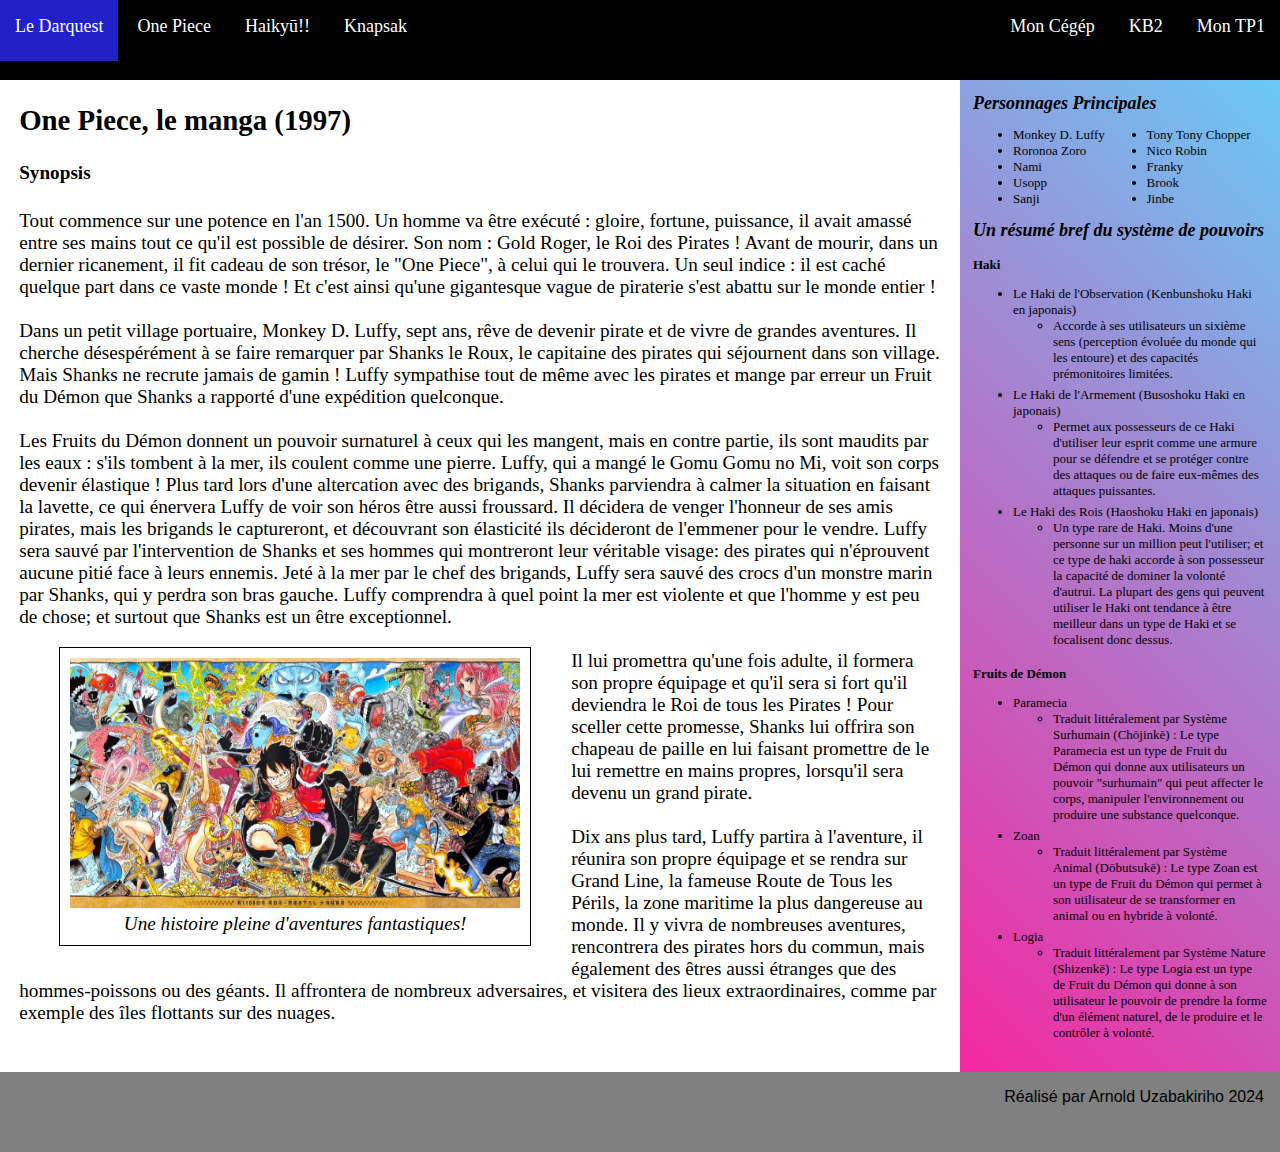
<file: index.html>
<!DOCTYPE html>
<html lang="fr">

<head>
    <meta charset="UTF-8">
    <meta name="viewport" content="width=device-width, initial-scale=1.0">
    <title>One Piece</title>
    <link href="css/style.css" rel="stylesheet">
</head>

<body>
    <div id="conteneur">
        <header>
            <nav>
                <a href="http://167.114.152.54/~darquest1/prod/" target="_blank">Le Darquest</a>
                <a href="https://arnolduza.github.io/TP2/" target="_self">One Piece</a>
                <a href="https://arnolduza.github.io/TP2/haikyuu.html" target="_self">Haikyū!!</a>
                <a href="http://167.114.152.54/~knapsak3/" target="_blank">Knapsak</a>
                <div class="droite">
                    <a href="https://clg.qc.ca/" target="_blank">Mon Cégép</a>
                    <a href="https://arnolduza.github.io/TP2/kb2.html" target="_self">KB2</a>
                    <a href="https://arnolduza.github.io/TP1/" target="_blank">Mon TP1</a>
                </div>
            </nav>
        </header>

        <main>
            <article>
                <h2>One Piece, le manga (1997)</h2>
                <h4>Synopsis</h4>
                Tout commence sur une potence en l'an 1500. Un homme va être exécuté : gloire, fortune, puissance, il
                avait amassé entre ses mains tout ce qu'il est possible de désirer. Son nom : Gold Roger, le Roi des
                Pirates ! Avant de mourir, dans un dernier ricanement, il fit cadeau de son trésor, le "One Piece", à
                celui qui le trouvera. Un seul indice : il est caché quelque part dans ce vaste monde ! Et c'est ainsi
                qu'une gigantesque vague de piraterie s'est abattu sur le monde entier !
                <br>
                <br>
                Dans un petit village portuaire, Monkey D. Luffy, sept ans, rêve de devenir pirate et de vivre de
                grandes aventures. Il cherche désespérément à se faire remarquer par Shanks le Roux, le capitaine des
                pirates qui séjournent dans son village. Mais Shanks ne recrute jamais de gamin ! Luffy sympathise tout
                de même avec les pirates et mange par erreur un Fruit du Démon que Shanks a rapporté d'une expédition
                quelconque.
                <br>
                <br>
                Les Fruits du Démon donnent un pouvoir surnaturel à ceux qui les mangent, mais en contre partie, ils
                sont maudits par les eaux : s'ils tombent à la mer, ils coulent comme une pierre. Luffy, qui a mangé le
                Gomu Gomu no Mi, voit son corps devenir élastique ! Plus tard lors d'une altercation avec des brigands,
                Shanks parviendra à calmer la situation en faisant la lavette, ce qui énervera Luffy de voir son héros
                être aussi froussard. Il décidera de venger l'honneur de ses amis pirates, mais les brigands le
                captureront, et découvrant son élasticité ils décideront de l'emmener pour le vendre. Luffy sera sauvé
                par l'intervention de Shanks et ses hommes qui montreront leur véritable visage: des pirates qui
                n'éprouvent aucune pitié face à leurs ennemis. Jeté à la mer par le chef des brigands, Luffy sera sauvé
                des crocs d'un monstre marin par Shanks, qui y perdra son bras gauche. Luffy comprendra à quel point la
                mer est violente et que l'homme y est peu de chose; et surtout que Shanks est un être exceptionnel.
                <figure>
                    <img src="images/One-Piece-Poster.avif" alt="One-Piece-Poster">
                    <figCaption>
                        Une histoire pleine d'aventures fantastiques!
                    </figCaption>
                </figure>
                <br>
                <br>
                Il lui promettra qu'une fois adulte, il formera son propre équipage et qu'il sera si fort qu'il
                deviendra le Roi de tous les Pirates ! Pour sceller cette promesse, Shanks lui offrira son chapeau
                de paille en lui faisant promettre de le lui remettre en mains propres, lorsqu'il sera devenu un grand
                pirate.
                <br>
                <br>
                Dix ans plus tard, Luffy partira à l'aventure, il réunira son propre équipage et se rendra sur Grand
                Line, la fameuse Route de Tous les Périls, la zone maritime la plus dangereuse au monde. Il y vivra de
                nombreuses aventures, rencontrera des pirates hors du commun, mais également des êtres aussi étranges
                que des hommes-poissons ou des géants. Il affrontera de nombreux adversaires, et visitera des lieux
                extraordinaires, comme par exemple des îles flottants sur des nuages.
            </article>

        </main>

        <aside class="PourOnePiece">
            <div class="complément">Personnages Principales</div>
            <ul class="columns">
                <li>Monkey D. Luffy</li>
                <li>Roronoa Zoro</li>
                <li>Nami</li>
                <li>Usopp</li>
                <li>Sanji</li>
                <li>Tony Tony Chopper</li>
                <li>Nico Robin</li>
                <li>Franky</li>
                <li>Brook</li>
                <li>Jinbe</li>
            </ul>

            <div class="complément">Un résumé bref du système de pouvoirs</div>
            <br>
            <div class="complément2">Haki</div>
            <ul>
                <li>
                    Le Haki de l'Observation (Kenbunshoku Haki en japonais)
                    <ul>
                        <li class="explication">
                            Accorde à ses utilisateurs un sixième sens (perception évoluée du monde
                            qui les entoure) et des capacités prémonitoires limitées.
                        </li>
                    </ul>
                </li>
                <li>
                    Le Haki de l'Armement (Busoshoku Haki en japonais)
                    <ul>
                        <li class="explication">
                            Permet aux possesseurs de ce Haki d'utiliser leur esprit comme une
                            armure pour se défendre et se protéger contre des attaques ou de faire eux-mêmes des
                            attaques puissantes.
                        </li>
                    </ul>
                </li>
                <li>
                    Le Haki des Rois (Haoshoku Haki en japonais)
                    <ul>
                        <li class="explication">
                            Un type rare de Haki. Moins d'une personne sur un million peut
                            l'utiliser; et ce type de haki accorde à son possesseur la capacité de dominer la volonté
                            d'autrui. La plupart des gens qui peuvent utiliser le Haki ont tendance à être meilleur dans
                            un type de Haki et se focalisent donc dessus. 
                        </li>
                    </ul>
                </li>
            </ul>

            <div class="complément2">Fruits de Démon</div>
            <ul>
                <li>
                    Paramecia
                    <ul>
                        <li class="explication">
                            Traduit littéralement par Système Surhumain (Chōjinkē) : Le type Paramecia est un type de
                            Fruit du Démon qui donne aux utilisateurs un pouvoir "surhumain" qui peut affecter le corps,
                            manipuler l'environnement ou produire une substance quelconque. 
                        </li>
                    </ul>
                </li>
                <li>
                    Zoan
                    <ul>
                        <li class="explication">
                            Traduit littéralement par Système Animal (Dōbutsukē) : Le type Zoan est un type de Fruit du
                            Démon qui permet à son utilisateur de se transformer en animal ou en hybride à volonté.
                        </li>
                    </ul>
                </li>
                <li>
                    Logia
                    <ul>
                        <li class="explication">
                            Traduit littéralement par Système Nature (Shizenkē) : Le type Logia est un type de Fruit du
                            Démon qui donne à son utilisateur le pouvoir de prendre la forme d'un élément naturel, de le
                            produire et le contrôler à volonté.
                        </li>
                    </ul>
                </li>
            </ul>


        </aside>

        <footer>Réalisé par Arnold Uzabakiriho 2024</footer>
    </div>
</body>

</html>
</file>
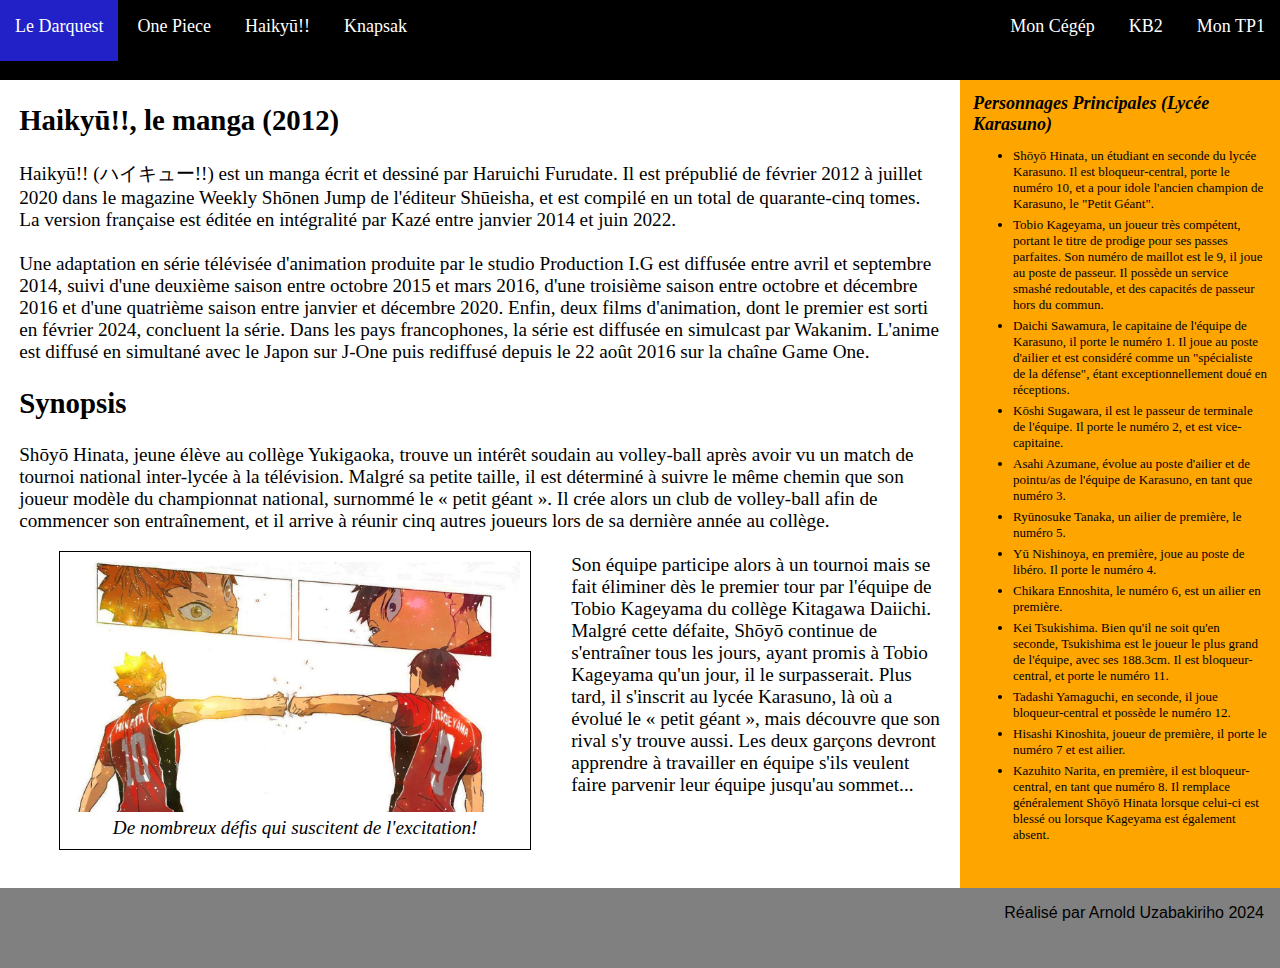
<file: haikyuu.html>
<!DOCTYPE html>
<html lang="fr">

<head>
    <meta charset="UTF-8">
    <meta name="viewport" content="width=device-width, initial-scale=1.0">
    <title>Haikyuu!!</title>
    <link href="css/style.css" rel="stylesheet">

</head>

<body>
    <div id="conteneur">
        <header>
            <nav>
                <a href="http://167.114.152.54/~darquest1/prod/" target="_blank">Le Darquest</a>
                <a href="https://arnolduza.github.io/TP2/" target="_self">One Piece</a>
                <a href="https://arnolduza.github.io/TP2/haikyuu.html" target="_self">Haikyū!!</a>
                <a href="http://167.114.152.54/~knapsak3/" target="_blank">Knapsak</a>
                <div class="droite">
                    <a href="https://clg.qc.ca/" target="_blank">Mon Cégép</a>
                    <a href="https://arnolduza.github.io/TP2/kb2.html" target="_self">KB2</a>
                    <a href="https://arnolduza.github.io/TP1/" target="_blank">Mon TP1</a>
                </div>
            </nav>
        </header>

        <main>
            <article>
                <h2>Haikyū!!, le manga (2012)</h2>
                Haikyū!! (ハイキュー!!) est un manga écrit et dessiné par Haruichi Furudate. Il est prépublié de février
                2012 à juillet 2020 dans le magazine Weekly Shōnen Jump de l'éditeur Shūeisha, et est compilé en un
                total de quarante-cinq tomes. La version française est éditée en intégralité par Kazé entre janvier 2014
                et juin 2022.
                <br>
                <br>
                Une adaptation en série télévisée d'animation produite par le studio Production I.G est diffusée entre
                avril et septembre 2014, suivi d'une deuxième saison entre octobre 2015 et mars 2016, d'une troisième
                saison entre octobre et décembre 2016 et d'une quatrième saison entre janvier et décembre 2020. Enfin,
                deux films d'animation, dont le premier est sorti en février 2024, concluent la série. Dans les pays
                francophones, la série est diffusée en simulcast par Wakanim. L'anime est diffusé en simultané avec le
                Japon sur J-One puis rediffusé depuis le 22 août 2016 sur la chaîne Game One.
                <br>
                <h2>Synopsis</h2>
                Shōyō Hinata, jeune élève au collège Yukigaoka, trouve un intérêt soudain au volley-ball après avoir vu
                un match de tournoi national inter-lycée à la télévision. Malgré sa petite taille, il est déterminé à
                suivre le même chemin que son joueur modèle du championnat national, surnommé le « petit géant ». Il
                crée alors un club de volley-ball afin de commencer son entraînement, et il arrive à réunir cinq autres
                joueurs lors de sa dernière année au collège.
                <figure>
                    <img src="images/maxresdefault.jpg" alt="Haikyuu-Panel">
                    <figCaption>
                        De nombreux défis qui suscitent de l'excitation!
                    </figCaption>
                </figure>
                <br>
                <br>
                Son équipe participe alors à un tournoi mais se fait
                éliminer dès le premier tour par l'équipe de Tobio Kageyama du collège Kitagawa Daiichi. Malgré cette
                défaite, Shōyō continue de s'entraîner tous les jours, ayant promis à Tobio Kageyama qu'un jour, il le
                surpasserait. Plus tard, il s'inscrit au lycée Karasuno, là où a évolué le « petit géant », mais
                découvre que son rival s'y trouve aussi. Les deux garçons devront apprendre à travailler en équipe s'ils
                veulent faire parvenir leur équipe jusqu'au sommet...
                <br>
                <br>
            </article>

        </main>

        <aside class="PourHaikyuu">
            <div class="complément">Personnages Principales (Lycée Karasuno)</div>
            <ul>

                <li class="explication">
                    Shōyō Hinata, un étudiant en seconde du lycée Karasuno. Il est bloqueur-central, porte le
                    numéro 10, et a pour idole l'ancien champion de Karasuno, le "Petit Géant".
                </li>
                <li class="explication">
                    Tobio Kageyama, un joueur très compétent, portant le titre de prodige pour ses passes parfaites.
                    Son numéro de maillot est le 9, il joue au poste de passeur. Il possède un service smashé
                    redoutable, et des capacités de passeur hors du commun.
                </li>
                <li class="explication">
                    Daichi Sawamura, le capitaine de l'équipe de Karasuno, il porte le numéro 1. Il joue au
                    poste d'ailier et est considéré comme un "spécialiste de la défense", étant
                    exceptionnellement doué en réceptions.
                </li>
                <li class="explication">
                    Kōshi Sugawara, il est le passeur de terminale de l'équipe. Il porte le numéro 2, et est
                    vice-capitaine.
                </li>
                <li class="explication">
                    Asahi Azumane, évolue au poste d'ailier et de pointu/as de l'équipe de Karasuno, en tant que
                    numéro 3.
                </li>
                <li class="explication">
                    Ryūnosuke Tanaka, un ailier de première, le numéro 5.
                </li>
                <li class="explication">
                    Yū Nishinoya, en première, joue au poste de libéro. Il porte le numéro 4.
                </li>
                <li class="explication">
                    Chikara Ennoshita, le numéro 6, est un ailier en première.
                </li>
                <li class="explication">
                    Kei Tsukishima. Bien qu'il ne soit qu'en seconde, Tsukishima est le joueur le plus grand de
                    l'équipe,
                    avec ses 188.3cm. Il est bloqueur-central, et porte le numéro 11.
                </li>
                <li class="explication">
                    Tadashi Yamaguchi, en seconde, il joue bloqueur-central et possède le numéro 12.
                </li>
                <li class="explication">
                    Hisashi Kinoshita, joueur de première, il porte le numéro 7 et est ailier.
                </li>
                <li class="explication">
                    Kazuhito Narita, en première, il est bloqueur-central, en tant que numéro 8. Il remplace
                    généralement Shōyō
                    Hinata lorsque celui-ci est blessé ou lorsque Kageyama est également absent.
                </li>

            </ul>
        </aside>



        <footer>Réalisé par Arnold Uzabakiriho 2024</footer>



    </div>
</body>

</html>
</file>
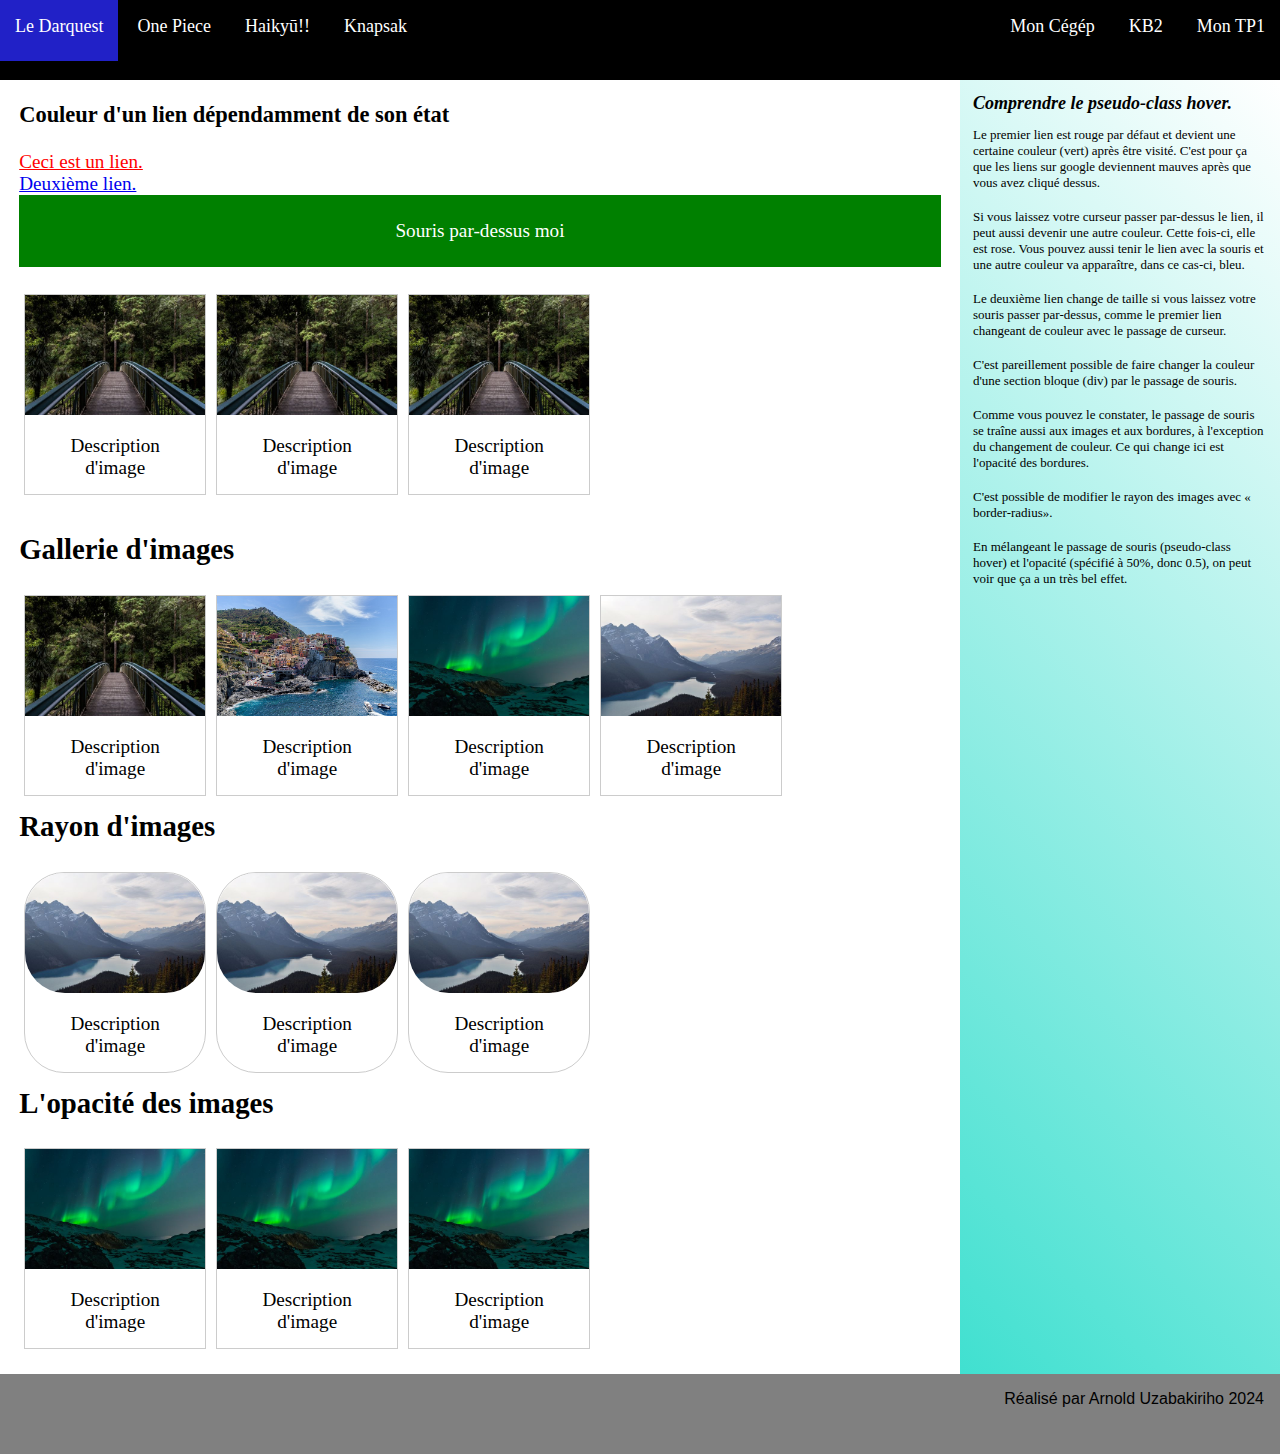
<file: kb2.html>
<!DOCTYPE html>
<html lang="fr">

<head>
    <meta charset="UTF-8">
    <meta name="viewport" content="width=device-width, initial-scale=1.0">
    <title>Mes Recherches</title>
    <link href="css/style.css" rel="stylesheet">
</head>

<body>
    <div id="conteneur">
        <header>
            <nav>
                <a href="http://167.114.152.54/~darquest1/prod/" target="_blank">Le Darquest</a>
                <a href="https://arnolduza.github.io/TP2/" target="_self">One Piece</a>
                <a href="https://arnolduza.github.io/TP2/haikyuu.html" target="_self">Haikyū!!</a>
                <a href="http://167.114.152.54/~knapsak3/" target="_blank">Knapsak</a>
                <div class="droite">
                    <a href="https://clg.qc.ca/" target="_blank">Mon Cégép</a>
                    <a href="https://arnolduza.github.io/TP2/kb2.html" target="_self">KB2</a>
                    <a href="https://arnolduza.github.io/TP1/" target="_blank">Mon TP1</a>
                </div>
            </nav>
        </header>

        <main>
            <article>
                <h3>Couleur d'un lien dépendamment de son état</h3>
                <a class="Lien1" href="https://www.w3schools.com/css/css_pseudo_classes.asp" target="_blank">Ceci est un
                    lien.</a>
                <br>
                <a class="Lien2" href="https://www.w3schools.com/css/css_pseudo_classes.asp" target="_blank">Deuxième
                    lien.
                </a>

                <div id="souris">Souris par-dessus moi</div>
                <br>
                <div class="gallerie">
                    <img src="images/img_forest.jpg" alt="Forest">
                    <div class="desc">Description d'image</div>
                </div>

                <div class="gallerie">
                    <img src="images/img_forest.jpg" alt="Forest">
                    <div class="desc">Description d'image</div>
                </div>

                <div class="gallerie">
                    <img src="images/img_forest.jpg" alt="Forest">
                    <div class="desc">Description d'image</div>
                </div>

                <h2 class="gallerie-header">Gallerie d'images</h2>

                <div class="gallerie">
                    <img src="images/img_forest.jpg" alt="Forest">
                    <div class="desc">Description d'image</div>
                </div>

                <div class="gallerie">
                    <img src="images/img_5terre.jpg" alt="Terre">
                    <div class="desc">Description d'image</div>
                </div>

                <div class="gallerie">
                    <img src="images/img_lights.jpg" alt="aurora borealis">
                    <div class="desc">Description d'image</div>
                </div>

                <div class="gallerie">
                    <img src="images/img_mountains.jpg" alt="Montagnes">
                    <div class="desc">Description d'image</div>
                </div>

                <h2 class="gallerie-header">Rayon d'images</h2>

                <div class="gallerie2">
                    <img src="images/img_mountains.jpg" alt="Montagnes">
                    <div class="desc">Description d'image</div>
                </div>

                <div class="gallerie2">
                    <img src="images/img_mountains.jpg" alt="Montagnes">
                    <div class="desc">Description d'image</div>
                </div>

                <div class="gallerie2">
                    <img src="images/img_mountains.jpg" alt="Montagnes">
                    <div class="desc">Description d'image</div>
                </div>

                <h2 class="gallerie-header">L'opacité des images</h2>

                <div class="gallerie3">
                    <img src="images/img_lights.jpg" alt="aurora borealis">
                    <div class="desc">Description d'image</div>
                </div>

                <div class="gallerie3">
                    <img src="images/img_lights.jpg" alt="aurora borealis">
                    <div class="desc">Description d'image</div>
                </div>

                <div class="gallerie3">
                    <img src="images/img_lights.jpg" alt="aurora borealis">
                    <div class="desc">Description d'image</div>
                </div>

            </article>

        </main>

        <aside class="KB2">
            <div class="complément">Comprendre le pseudo-class hover.</div>
            <p>
                Le premier lien est rouge par défaut et devient une certaine couleur (vert) après être visité. C'est
                pour
                ça que les liens sur google deviennent mauves après que vous avez cliqué dessus.
            </p>
            <p>
                Si vous laissez votre curseur passer par-dessus le lien, il peut aussi devenir une autre couleur.
                Cette fois-ci, elle est rose. Vous pouvez aussi tenir le lien avec la souris et une autre couleur va
                apparaître, dans ce cas-ci, bleu.
            </p>
            <p>
                Le deuxième lien change de taille si vous laissez votre souris passer par-dessus, comme le premier
                lien changeant de couleur avec le passage de curseur.
            </p>
            <p>
                C'est pareillement possible de faire changer la couleur d'une section bloque (div) par le passage de
                souris.
            </p>
            <p>
                Comme vous pouvez le constater, le passage de souris se traîne aussi aux images et aux bordures, à l'exception du
                changement de couleur. Ce qui change ici est l'opacité des bordures.
            </p>
            <p>
                C'est possible de modifier le rayon des images avec « border-radius».
            </p>
            <p>
                En mélangeant le passage de souris (pseudo-class hover) et l'opacité (spécifié à 50%, donc 0.5), on peut
                voir que ça a un très bel effet.
            </p>
        </aside>



        <footer>Réalisé par Arnold Uzabakiriho 2024</footer>



    </div>
</body>

</html>
</file>
<file: css/style.css>
html,
body {
    margin: 0;
    padding: 0;
    height: 100%;
}

#conteneur {
    height: 100vh;
    padding: 0;
    background-color: white;
    display: grid;
    border: none;
    grid-template-columns: 1fr 1fr 1fr 1fr;
    grid-template-rows: 80px 2fr 80px;
    grid-template-areas:
        "header header header header"
        "main main main aside"
        "footer footer footer footer";
    margin: auto;
}

aside,
footer {
    padding: 1em;
}

header {
    padding-top: 1em;
    color: white;
    grid-area: header;
    background-color: black;
}

aside {
    grid-area: aside;
    font-size: small;
}

.PourOnePiece {
    background-image: linear-gradient(45deg, rgb(245, 39, 159), rgb(106, 201, 245));
}

.PourHaikyuu {
    background-color: orange;
}

.KB2 {
    background-image: linear-gradient(45deg, turquoise, white);
}

main {
    padding: 1em;
    padding-top: 0;
    font-size: larger;
    grid-area: main;
}

article {
    padding: 0;
    margin: 0;
}

figure {
    border: 1px solid black;
    grid-area: figure;
    text-align: center;
    padding: 10px;
    float: left;
}

img {
    width: 450px;
    height: 250px;
    margin: auto;
}

footer {
    grid-area: footer;
    background-color: gray;
    text-align: right;
    font-family: 'Lucida Sans', 'Lucida Sans Regular', 'Lucida Grande', 'Lucida Sans Unicode', Geneva, Verdana, sans-serif;
}

figCaption {
    font-style: italic;
}

body div header nav a:hover,
body div header nav div a:hover {
    background-color: rgb(33, 33, 199);
}

body div header nav a,
body div header nav div a {
    padding: 25px 15px;
    font-size: 18px;
    color: white;
    text-decoration: none;
}

.droite {
    float: right;
}

.columns {
    column-count: 2;
}

.complément {
    font-size: large;
    font-weight: bolder;
    font-style: oblique;
}

.complément2 {
    font-weight: bold;
}

.explication {
    text-decoration: none;
    padding-bottom: 5px;
}




.KB2 p {
    padding-bottom: 5px;
}

/* lien pas visité */
.Lien1:link {
    color: red;
}

/* lien visité */
.Lien1:visited {
    color: green;
}

/* curseur sur lien */
.Lien1:hover {
    color: hotpink;
}

/* lien selectionné */
.Lien1:active {
    color: blue;
}

.Lien2:hover {
    color: purple;
    font-size: 60px;
}

main article #souris {
    background-color: green;
    color: white;
    padding: 25px;
    text-align: center;
}

main article #souris:hover {
    background-color: blue;
}

div.gallerie, .gallerie2, .gallerie3 {
    margin: 5px;
    border: 1px solid #ccc;
    float: left;
    width: 180px;
}

.gallerie-header {
    padding-top: 220px;
}

div.gallerie:hover, .gallerie2:hover, .gallerie3:hover {
    border: 1px solid #777;
}

div.gallerie img, .gallerie2 img, .gallerie3 img {
    width: 100%;
    height: auto;
}

div.desc {
    padding: 15px;
    text-align: center;
}

h2 {
    display: block;
}

.gallerie2 img, .gallerie2 {
    border-radius: 40px;
}

.gallerie3 img:hover {
opacity: 0.5;
}
</file>
